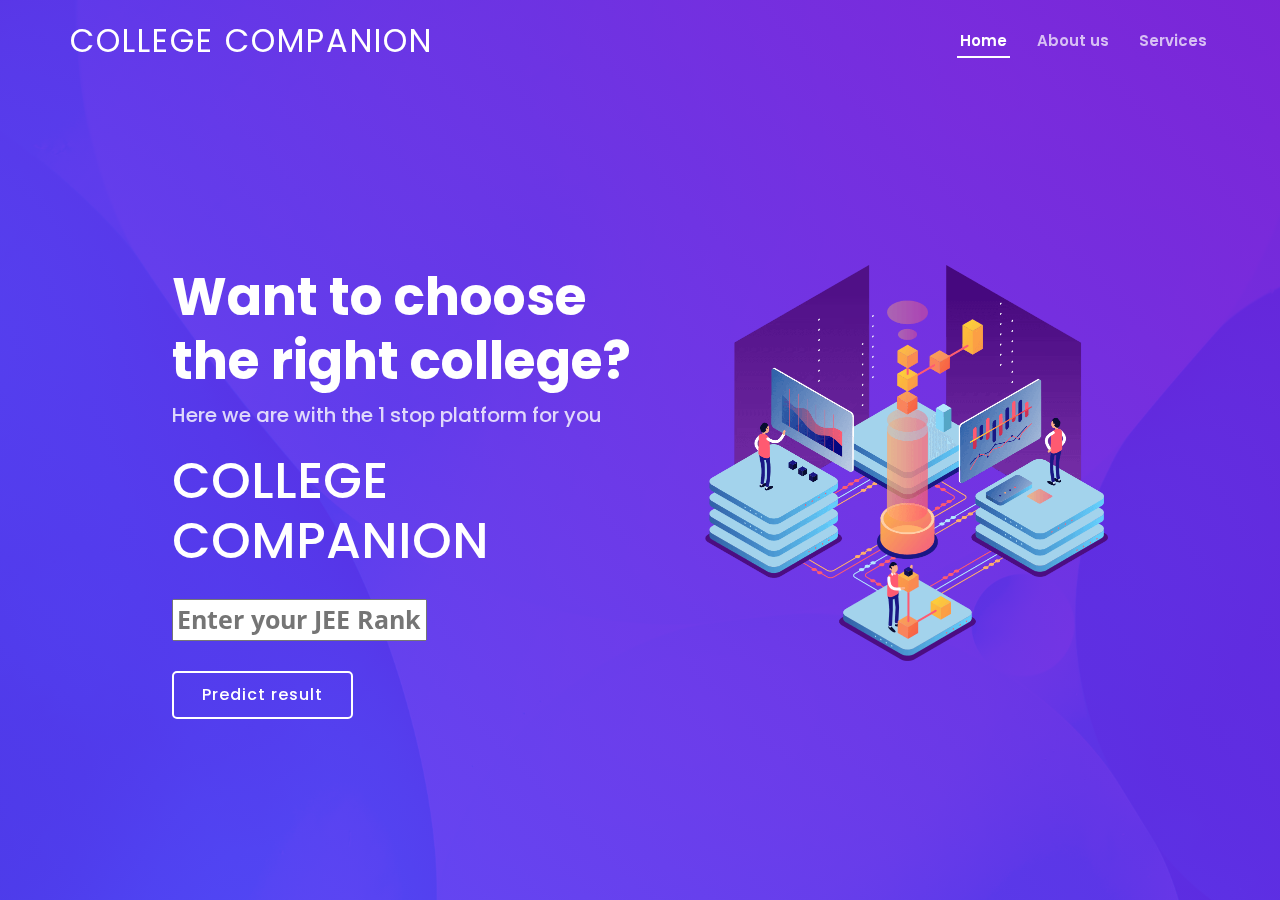
<file: index.html>
<!DOCTYPE html>
<html lang="en">
  <head>
    <meta charset="utf-8" />
    <meta content="width=device-width, initial-scale=1.0" name="viewport" />

    <title>CC</title>
    <meta content="" name="description" />
    <meta content="" name="keywords" />

    <!-- Google Fonts -->
    <link
      href="https://fonts.googleapis.com/css?family=Open+Sans:300,300i,400,400i,600,600i,700,700i|Roboto:300,300i,400,400i,500,500i,600,600i,700,700i|Poppins:300,300i,400,400i,500,500i,600,600i,700,700i"
      rel="stylesheet"
    />

    <!-- Vendor CSS Files -->
    <link href="assets/vendor/aos/aos.css" rel="stylesheet" />
    <link
      href="assets/vendor/bootstrap/css/bootstrap.min.css"
      rel="stylesheet"
    />
    <link
      href="assets/vendor/bootstrap-icons/bootstrap-icons.css"
      rel="stylesheet"
    />
    <link href="assets/vendor/boxicons/css/boxicons.min.css" rel="stylesheet" />
    <link
      href="assets/vendor/glightbox/css/glightbox.min.css"
      rel="stylesheet"
    />
    <link href="assets/vendor/swiper/swiper-bundle.min.css" rel="stylesheet" />

    <!-- Template Main CSS File -->
    <link href="assets/css/style.css" rel="stylesheet" />

  
  </head>

  <body>
    <!-- ======= Header ======= -->
    <header id="header" class="fixed-top ">
      <div class="container d-flex align-items-center justify-content-between">
        <h1 class="logo"><a href="index.html">College Companion</a></h1>

        <nav id="navbar" class="navbar">
          <ul>
            <li><a class="nav-link scrollto active" href="#hero">Home</a></li>
            <li><a class="nav-link scrollto" href="">About us</a></li>
            <li><a class="nav-link scrollto" href="">Services</a></li>
          </ul>
          <i class="bi bi-list mobile-nav-toggle"></i>
        </nav>
        <!-- .navbar -->
      </div>
    </header>
    <!-- End Header -->

    <!-- ======= Hero Section ======= -->
    <section id="hero" class="d-flex align-items-center">
      <div class="container-fluid" data-aos="fade-up">
        <div class="row justify-content-center">
          <div
            class="col-xl-5 col-lg-6 pt-3 pt-lg-0 order-2 order-lg-1 d-flex flex-column justify-content-center"
          >
            <h1>Want to choose the right college?</h1>
            <h2>Here we are with the 1 stop platform for you</h2>
            <br />
            <h3 style="color: white; font-size: 50px;">
              COLLEGE COMPANION
            </h3>

            <form class="input-form" onsubmit="form.js">
              <input
                type="text"
                placeholder="Enter your JEE Rank"
                id="rankholder"
              /><br />
              <div>
                <a href="inner-page.html" class="btn-get-started scrollto"
                  >Predict result</a
                >
              </div>
            </form>
          </div>
          <div
            class="col-xl-4 col-lg-6 order-1 order-lg-2 hero-img"
            data-aos="zoom-in"
            data-aos-delay="150"
          >
            <img
              src="assets/img/hero-img.png"
              class="img-fluid animated"
              alt=""
            />
          </div>
        </div>
      </div>
    </section>

    <!-- Vendor JS Files -->
    <script src="assets/vendor/purecounter/purecounter.js"></script>
    <script src="assets/vendor/aos/aos.js"></script>
    <script src="assets/vendor/bootstrap/js/bootstrap.bundle.min.js"></script>
    <script src="assets/vendor/glightbox/js/glightbox.min.js"></script>
    <script src="assets/vendor/isotope-layout/isotope.pkgd.min.js"></script>
    <script src="assets/vendor/swiper/swiper-bundle.min.js"></script>
    <script src="assets/vendor/php-email-form/validate.js"></script>

    <!-- Template Main JS File -->
    <script src="assets/js/main.js"></script>
    <script src="assets/js/form.js"></script>
  </body>
</html>
</file>
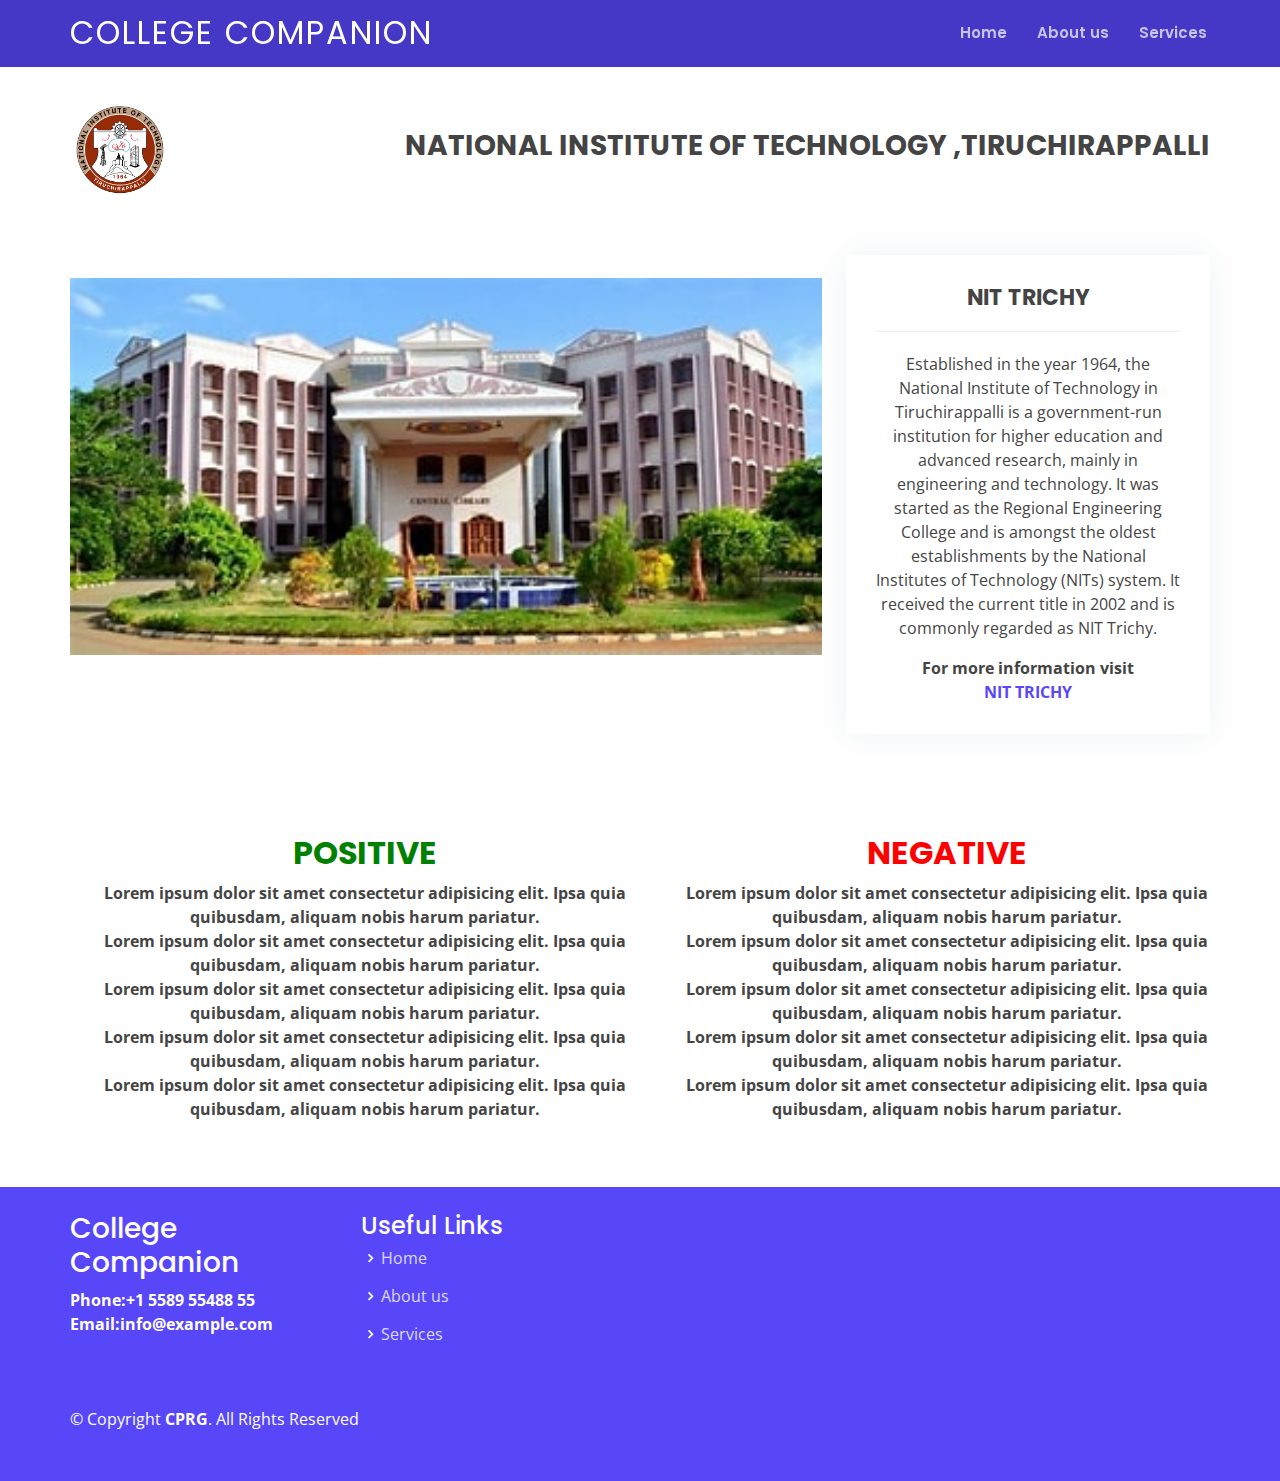
<file: 3rd-page.html>
<!DOCTYPE html>
<html lang="en">
  <head>
    <meta charset="utf-8" />
    <meta content="width=device-width, initial-scale=1.0" name="viewport" />

    <title>CPRG - Analysis</title>
    <meta content="" name="description" />
    <meta content="" name="keywords" />

    <!-- Google Fonts -->
    <link
      href="https://fonts.googleapis.com/css?family=Open+Sans:300,300i,400,400i,600,600i,700,700i|Roboto:300,300i,400,400i,500,500i,600,600i,700,700i|Poppins:300,300i,400,400i,500,500i,600,600i,700,700i"
      rel="stylesheet"
    />

    <!-- Vendor CSS Files -->
    <link href="assets/vendor/aos/aos.css" rel="stylesheet" />
    <link
      href="assets/vendor/bootstrap/css/bootstrap.min.css"
      rel="stylesheet"
    />
    <link
      href="assets/vendor/bootstrap-icons/bootstrap-icons.css"
      rel="stylesheet"
    />
    <link href="assets/vendor/boxicons/css/boxicons.min.css" rel="stylesheet" />
    <link
      href="assets/vendor/glightbox/css/glightbox.min.css"
      rel="stylesheet"
    />
    <link href="assets/vendor/swiper/swiper-bundle.min.css" rel="stylesheet" />

    <!-- Template Main CSS File -->
    <link href="assets/css/style.css" rel="stylesheet" />

  
  </head>

  <body>
    <!-- ======= Header ======= -->
    <header id="header" class="fixed-top header-inner-pages">
      <div class="container d-flex align-items-center justify-content-between">
        <h1 class="logo"><a href="index.html">College Companion</a></h1>

        <nav id="navbar" class="navbar">
          <ul>
            <li><a class="nav-link scrollto " href="index.html">Home</a></li>
            <li><a class="nav-link scrollto" href="">About us</a></li>
            <li><a class="nav-link scrollto" href="">Services</a></li>
          </ul>
          <i class="bi bi-list mobile-nav-toggle"></i>
        </nav>
        <!-- .navbar -->
      </div>
    </header>
    <!-- End Header -->

    <main id="main">
      <!-- ======= Breadcrumbs ======= -->
      <section id="breadcrumbs" class="breadcrumbs">
        <div class="container">
          <div class="d-flex justify-content-between align-items-center">
            <img src="assets\img\College\NITT_logo.png" alt="" height="100" width="100"/>
            <h2 style="font-weight:bolder">
              NATIONAL INSTITUTE OF TECHNOLOGY ,TIRUCHIRAPPALLI
            </h2>
          </div>
        </div>
      </section>
      <!-- End Breadcrumbs -->

      <!-- ======= College Details Section ======= -->
      <section id="college-details" class="college-details">
        <div class="container">
          <div class="row gy-4">
            <div class="col-lg-8">
              <div class="college-details-slider swiper">
                <div class="swiper-wrapper align-items-center">
                  <div class="swiper-slide">
                    <img src="assets\img\College\trichy-1.jpg" alt="" />
                  </div>

                  <div class="swiper-slide">
                    <img src="assets\img\College\trichy-2.jpg" alt="" />
                  </div>

                  <div class="swiper-slide">
                    <img src="assets\img\College\trichy-3.jpg" alt="" />
                  </div>
                </div>
              </div>
            </div>

            <div class="col-lg-4">
              <div class="college-info">
                <h3>NIT TRICHY</h3>
                <p>
                  Established in the year 1964, the National Institute of
                  Technology in Tiruchirappalli is a government-run institution
                  for higher education and advanced research, mainly in
                  engineering and technology. It was started as the Regional
                  Engineering College and is amongst the oldest establishments
                  by the National Institutes of Technology (NITs) system. It
                  received the current title in 2002 and is commonly regarded as
                  NIT Trichy.</p>
                  <span style="font-weight: bold;">For more information visit</span><br>
                  <a href="https://www.nitt.edu/" target="blank" style="color: #5846f9; font-weight:bold">NIT TRICHY</a>
              </div>
            </div>
          </div>
        </div>
      </section>
      <!-- End College Details Section -->

      <!-- Sentiment Analysis section -->
      <section>
        <div class="container">
          <div class="row">
            <div class="col-lg-6">
              <ul style="list-style-type: none;">
                <li>
                  <h2 style="color: green; font-weight:bolder">POSITIVE</h2>
                </li>
                <li style ="font-weight:bolder">Lorem ipsum dolor sit amet consectetur adipisicing elit. Ipsa quia quibusdam, aliquam nobis harum pariatur.</li>
                <li style ="font-weight:bolder">Lorem ipsum dolor sit amet consectetur adipisicing elit. Ipsa quia quibusdam, aliquam nobis harum pariatur.</li>
                <li style ="font-weight:bolder">Lorem ipsum dolor sit amet consectetur adipisicing elit. Ipsa quia quibusdam, aliquam nobis harum pariatur.</li>
                <li style ="font-weight:bolder">Lorem ipsum dolor sit amet consectetur adipisicing elit. Ipsa quia quibusdam, aliquam nobis harum pariatur.</li>
                <li style ="font-weight:bolder">Lorem ipsum dolor sit amet consectetur adipisicing elit. Ipsa quia quibusdam, aliquam nobis harum pariatur.</li>
              </ul>
            </div>
            <div class="col-lg-6">
              <ul style="list-style-type: none;">
                <li>
                  <h2 style="color:red; font-weight:bolder">NEGATIVE</h2>
                </li>
                <li style ="font-weight:bolder">Lorem ipsum dolor sit amet consectetur adipisicing elit. Ipsa quia quibusdam, aliquam nobis harum pariatur.</li>
                <li style ="font-weight:bolder">Lorem ipsum dolor sit amet consectetur adipisicing elit. Ipsa quia quibusdam, aliquam nobis harum pariatur.</li>
                <li style ="font-weight:bolder">Lorem ipsum dolor sit amet consectetur adipisicing elit. Ipsa quia quibusdam, aliquam nobis harum pariatur.</li>
                <li style ="font-weight:bolder">Lorem ipsum dolor sit amet consectetur adipisicing elit. Ipsa quia quibusdam, aliquam nobis harum pariatur.</li>
                <li style ="font-weight:bolder">Lorem ipsum dolor sit amet consectetur adipisicing elit. Ipsa quia quibusdam, aliquam nobis harum pariatur.</li>
              </ul>
            </div>
          </div>
        </div>
      
      </section>

    </main>
    <!-- End #main -->

    <!-- ======= Footer ======= -->
    <footer id="footer">
      <div class="footer-top">
        <div class="container">
          <div class="row">
            <div class="col-lg-3 col-md-6 footer-contact">
              <h3 style="color:white;">College Companion</h3>
              <p>
                <strong style="color:white;">Phone:</strong><strong style="color:white;">+1 5589 55488 55</strong> <br />
                <strong style="color:white;">Email:</strong><strong style="color: white;">info@example.com</strong> <br />
              </p>
            </div>

            <div class="col-lg-2 col-md-6 footer-links">
              <h4 style="color:white;">Useful Links</h4>
              <ul>
                <li>
                  <i class="bx bx-chevron-right"></i> <a href="#">Home</a>
                </li>
                <li>
                  <i class="bx bx-chevron-right"></i> <a href="#">About us</a>
                </li>
                <li>
                  <i class="bx bx-chevron-right"></i> <a href="#">Services</a>
                </li>
              </ul>
            </div>
            </div>
          </div>
        </div>
      </div>

      <div class="container">
        <div class="copyright-wrap d-md-flex py-4">
          <div class="me-md-auto text-center text-md-start">
            <div class="copyright" style="color: white;">
              &copy; Copyright <strong><span>CPRG</span></strong
              >. All Rights Reserved
            </div>
          </div>
          <div class="social-links text-center text-md-right pt-3 pt-md-0">
            <a href="#" class="twitter"><i class="bx bxl-twitter"></i></a>
            <a href="#" class="facebook"><i class="bx bxl-facebook"></i></a>
            <a href="#" class="instagram"><i class="bx bxl-instagram"></i></a>
            <a href="#" class="google-plus"><i class="bx bxl-skype"></i></a>
            <a href="#" class="linkedin"><i class="bx bxl-linkedin"></i></a>
          </div>
        </div>
      </div>
    </footer>
    <!-- End Footer -->

    <a
      href="#"
      class="back-to-top d-flex align-items-center justify-content-center"
      ><i class="bi bi-arrow-up-short"></i
    ></a>
    <div id="preloader"></div>

    <!-- Vendor JS Files -->
    <script src="assets/vendor/purecounter/purecounter.js"></script>
    <script src="assets/vendor/aos/aos.js"></script>
    <script src="assets/vendor/bootstrap/js/bootstrap.bundle.min.js"></script>
    <script src="assets/vendor/glightbox/js/glightbox.min.js"></script>
    <script src="assets/vendor/isotope-layout/isotope.pkgd.min.js"></script>
    <script src="assets/vendor/swiper/swiper-bundle.min.js"></script>
    <script src="assets/vendor/php-email-form/validate.js"></script>

    <!-- Template Main JS File -->
    <script src="assets/js/main.js"></script>
  </body>
</html>
</file>
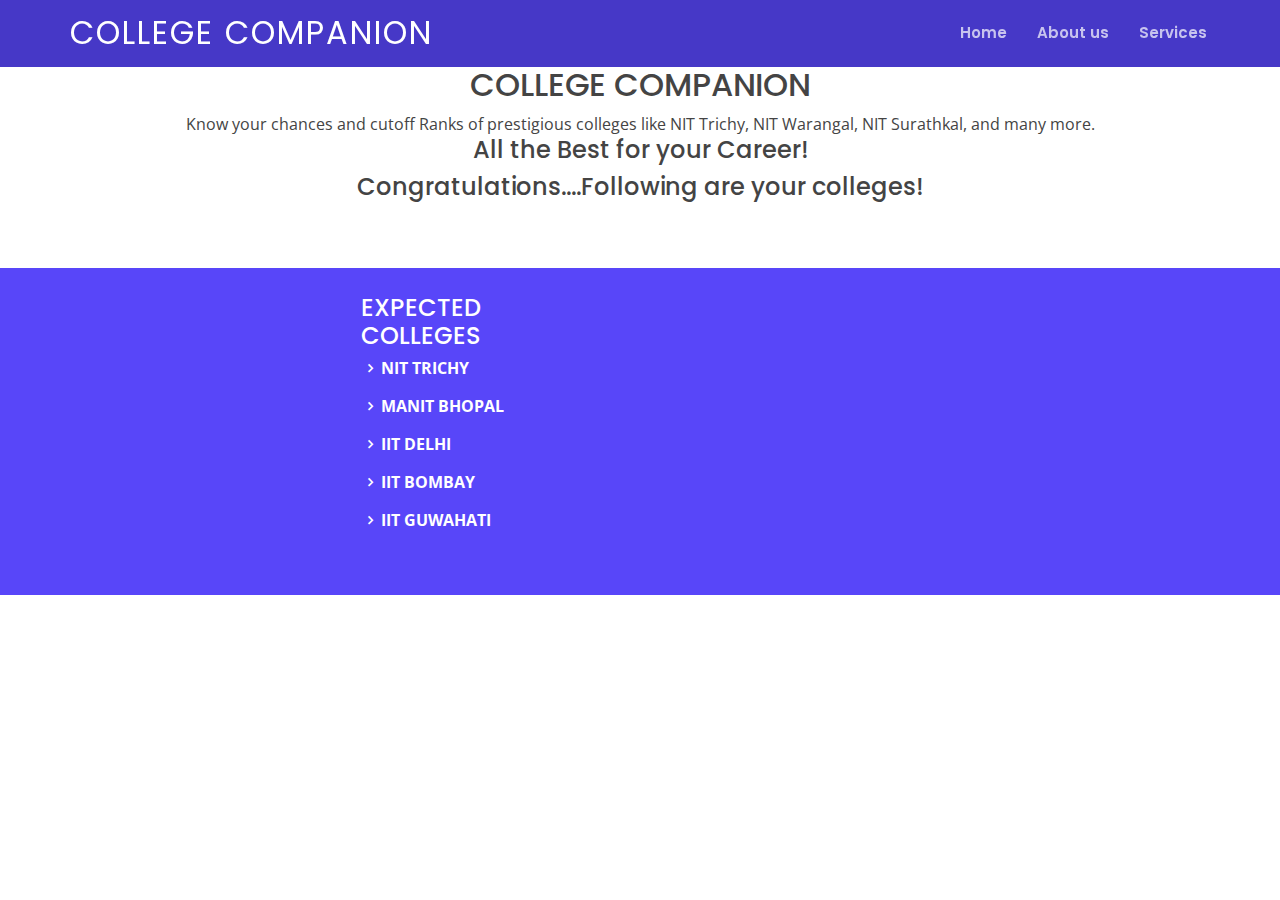
<file: inner-page.html>
<!DOCTYPE html>
<html lang="en">

<head>
  <meta charset="utf-8">
  <meta content="width=device-width, initial-scale=1.0" name="viewport">

  <title>Inner Page - CPRG</title>
  <meta content="" name="description">
  <meta content="" name="keywords">



  <!-- Google Fonts -->
  <link
    href="https://fonts.googleapis.com/css?family=Open+Sans:300,300i,400,400i,600,600i,700,700i|Roboto:300,300i,400,400i,500,500i,600,600i,700,700i|Poppins:300,300i,400,400i,500,500i,600,600i,700,700i"
    rel="stylesheet">

  <!-- Vendor CSS Files -->
  <link href="assets/vendor/aos/aos.css" rel="stylesheet">
  <link href="assets/vendor/bootstrap/css/bootstrap.min.css" rel="stylesheet">
  <link href="assets/vendor/bootstrap-icons/bootstrap-icons.css" rel="stylesheet">
  <link href="assets/vendor/boxicons/css/boxicons.min.css" rel="stylesheet">
  <link href="assets/vendor/glightbox/css/glightbox.min.css" rel="stylesheet">
  <link href="assets/vendor/swiper/swiper-bundle.min.css" rel="stylesheet">

  <!-- Template Main CSS File -->
  <link href="assets/css/style.css" rel="stylesheet">

  <!-- JAVA SCRIPT -->
 

</head>

<body>

  <!-- ======= Header ======= -->
  <header id="header" class="fixed-top header-inner-pages">
    <div class="container d-flex align-items-center justify-content-between">
      <h1 class="logo"><a href="index.html">College Companion</a></h1>

      <nav id="navbar" class="navbar">
        <ul>
          <li><a class="nav-link scrollto " href="index.html">Home</a></li>
          <li><a class="nav-link scrollto" href="#about">About us</a></li>
          <li><a class="nav-link scrollto" href="#services">Services</a></li>
        </ul>
        <i class="bi bi-list mobile-nav-toggle"></i>
      </nav>
      <!-- .navbar -->

    </div>
  </header>
  <!-- End Header -->

  <!-- Main Section -->
  <main id="main">
    <section class="inner-page">
      <div class="container">
        <p>
        <h2> COLLEGE COMPANION</h2>
        Know your chances and cutoff Ranks of prestigious colleges like NIT Trichy, NIT Warangal, NIT Surathkal, and
        many more.
        <h4>All the Best for your Career!</h4>
        <h4>Congratulations....Following are your colleges!</h4>
        </p>
      </div>
    </section>

  </main>
  <!-- End #main -->

  <!-- ======= Footer ======= -->
  <footer id="footer">

    <div class="footer-top">
      <div class="container">
        <div class="row">

          <div class="col-lg-3 col-md-6 footer-contact">

          </div>

          <div class="col-lg-2 col-md-6 footer-links">
            <h4 style="color: white;">EXPECTED COLLEGES</h4>
            <ul>
              <li><i class="bx bx-chevron-right"></i> <a  style="font-weight: bold; color:white" href="3rd-page.html">NIT TRICHY</a></li>
              <li><i class="bx bx-chevron-right"></i> <a  style="font-weight: bold; color:white" href="3rd-page.html">MANIT BHOPAL</a></li>
              <li><i class="bx bx-chevron-right"></i> <a  style="font-weight: bold; color:white" href="3rd-page.html">IIT DELHI
              </a></li>
              <li><i class="bx bx-chevron-right"></i> <a style="font-weight: bold; color:white" href="3rd-page.html">IIT BOMBAY</a></li>
              <li><i class="bx bx-chevron-right"></i> <a style="font-weight: bold; color:white" href="3rd-page.html">IIT GUWAHATI</a></li>
            </ul>
          </div>

        </div>
      </div>
    </div>
  </footer>
  <!-- End Footer -->

  <a href="#" class="back-to-top d-flex align-items-center justify-content-center"><i
      class="bi bi-arrow-up-short"></i></a>
  <div id="preloader"></div>

  <!-- Vendor JS Files -->
  <script src="assets/vendor/purecounter/purecounter.js"></script>
  <script src="assets/vendor/aos/aos.js"></script>
  <script src="assets/vendor/bootstrap/js/bootstrap.bundle.min.js"></script>
  <script src="assets/vendor/glightbox/js/glightbox.min.js"></script>
  <script src="assets/vendor/isotope-layout/isotope.pkgd.min.js"></script>
  <script src="assets/vendor/swiper/swiper-bundle.min.js"></script>
  <script src="assets/vendor/php-email-form/validate.js"></script>

  <!-- Template Main JS File -->
  <script src="assets/js/main.js"></script>
  <script src="assets/js/form.js"></script>

</body>

</html>
</file>
<file: assets/css/style.css>
/*--------------------------------------------------------------
# General
--------------------------------------------------------------*/
body {
  font-family: "Open Sans", sans-serif;
  color: #444444;
}

a {
  color: #5846f9;
  text-decoration: none;
}

a:hover {
  color: #8577fb;
  text-decoration: none;
}

h1, h2, h3, h4, h5, h6 {
  font-family: "Poppins", sans-serif;
}
.container{
  padding: 0%;
}

/*--------------------------------------------------------------
# Back to top button
--------------------------------------------------------------*/
.back-to-top {
  position: fixed;
  visibility: hidden;
  opacity: 0;
  right: 15px;
  bottom: 15px;
  z-index: 996;
  background: #5846f9;
  width: 40px;
  height: 40px;
  border-radius: 4px;
  transition: all 0.4s;
}
.back-to-top i {
  font-size: 28px;
  color: #fff;
  line-height: 0;
}
.back-to-top:hover {
  background: #7b27d8;
  color: #fff;
}
.back-to-top.active {
  visibility: visible;
  opacity: 1;
}

/*--------------------------------------------------------------
# Preloader
--------------------------------------------------------------*/
#preloader {
  position: fixed;
  top: 0;
  left: 0;
  right: 0;
  bottom: 0;
  z-index: 9999;
  overflow: hidden;
  background: #fff;
}

#preloader:before {
  content: "";
  position: fixed;
  top: calc(50% - 30px);
  left: calc(50% - 30px);
  border: 6px solid #5846f9;
  border-top-color: #e7e4fe;
  border-radius: 50%;
  width: 60px;
  height: 60px;
  -webkit-animation: animate-preloader 1s linear infinite;
  animation: animate-preloader 1s linear infinite;
}

@-webkit-keyframes animate-preloader {
  0% {
    transform: rotate(0deg);
  }
  100% {
    transform: rotate(360deg);
  }
}

@keyframes animate-preloader {
  0% {
    transform: rotate(0deg);
  }
  100% {
    transform: rotate(360deg);
  }
}
/*--------------------------------------------------------------
# Disable aos animation delay on mobile devices
--------------------------------------------------------------*/
@media screen and (max-width: 768px) {
  [data-aos-delay] {
    transition-delay: 0 !important;
  }
}
/*--------------------------------------------------------------
# Header
--------------------------------------------------------------*/
#header {
  transition: all 0.5s;
  z-index: 997;
  padding: 20px 0;
}
#header.header-scrolled, #header.header-inner-pages {
  background: rgba(24, 6, 185, 0.8);
  padding: 12px 0;
}
#header .logo {
  font-size: 32px;
  margin: 0;
  padding: 0;
  line-height: 1;
  font-weight: 400;
  letter-spacing: 2px;
  text-transform: uppercase;
}
#header .logo a {
  color: #fff;
}
#header .logo img {
  max-height: 40px;
}

/*--------------------------------------------------------------
# Navigation Menu
--------------------------------------------------------------*/
/**
* Desktop Navigation 
*/
.navbar {
  padding: 0;
}
.navbar ul {
  margin: 0;
  padding: 0;
  display: flex;
  list-style: none;
  align-items: center;
}
.navbar li {
  position: relative;
}
.navbar > ul > li {
  padding: 10px 0 10px 24px;
}
.navbar a, .navbar a:focus {
  display: flex;
  align-items: center;
  justify-content: space-between;
  padding: 0 3px;
  font-family: "Poppins", sans-serif;
  font-size: 15px;
  font-weight: 600;
  color: rgba(255, 255, 255, 0.7);
  white-space: nowrap;
  transition: 0.3s;
  position: relative;
}
.navbar a i, .navbar a:focus i {
  font-size: 12px;
  line-height: 0;
  margin-left: 5px;
}
.navbar > ul > li > a:before {
  content: "";
  position: absolute;
  width: 100%;
  height: 2px;
  bottom: -5px;
  left: 0;
  background-color: #fff;
  visibility: hidden;
  width: 0px;
  transition: all 0.3s ease-in-out 0s;
}
.navbar a:hover:before, .navbar li:hover > a:before, .navbar .active:before {
  visibility: visible;
  width: 100%;
}
.navbar a:hover, .navbar .active, .navbar .active:focus, .navbar li:hover > a {
  color: #fff;
}
.navbar .getstarted, .navbar .getstarted:focus {
  padding: 8px 25px;
  margin-left: 30px;
  border-radius: 5px;
  color: #fff;
  transition: 0.3s;
  font-size: 14px;
  font-weight: 600;
  border: 2px solid rgba(255, 255, 255, 0.5);
}
.navbar .getstarted:hover, .navbar .getstarted:focus:hover {
  color: #fff;
  border-color: #fff;
}
.navbar .getstarted:before, .navbar li:hover > .getstarted:before {
  visibility: hidden;
}
.navbar .dropdown ul {
  display: block;
  position: absolute;
  left: 24px;
  top: calc(100% + 30px);
  margin: 0;
  padding: 10px 0;
  z-index: 99;
  opacity: 0;
  visibility: hidden;
  background: #fff;
  box-shadow: 0px 0px 30px rgba(127, 137, 161, 0.25);
  transition: 0.3s;
}
.navbar .dropdown ul li {
  min-width: 200px;
}
.navbar .dropdown ul a {
  padding: 10px 20px;
  font-size: 14px;
  color: #2c4964;
}
.navbar .dropdown ul a i {
  font-size: 12px;
}
.navbar .dropdown ul a:hover, .navbar .dropdown ul .active:hover, .navbar .dropdown ul li:hover > a {
  color: #5846f9;
}
.navbar .dropdown:hover > ul {
  opacity: 1;
  top: 100%;
  visibility: visible;
}
.navbar .dropdown .dropdown ul {
  top: 0;
  left: calc(100% - 30px);
  visibility: hidden;
}
.navbar .dropdown .dropdown:hover > ul {
  opacity: 1;
  top: 0;
  left: 100%;
  visibility: visible;
}
@media (max-width: 1366px) {
  .navbar .dropdown .dropdown ul {
    left: -90%;
  }
  .navbar .dropdown .dropdown:hover > ul {
    left: -100%;
  }
}

/**
* Mobile Navigation 
*/
.mobile-nav-toggle {
  color: #fff;
  font-size: 28px;
  cursor: pointer;
  display: none;
  line-height: 0;
  transition: 0.5s;
}

@media (max-width: 991px) {
  .mobile-nav-toggle {
    display: block;
  }

  .navbar ul {
    display: none;
  }
}
.navbar-mobile {
  position: fixed;
  overflow: hidden;
  top: 0;
  right: 0;
  left: 0;
  bottom: 0;
  background: rgba(28, 47, 65, 0.9);
  transition: 0.3s;
  z-index: 999;
}
.navbar-mobile .mobile-nav-toggle {
  position: absolute;
  top: 15px;
  right: 15px;
}
.navbar-mobile ul {
  display: block;
  position: absolute;
  top: 55px;
  right: 15px;
  bottom: 15px;
  left: 15px;
  padding: 10px 0;
  background-color: #fff;
  overflow-y: auto;
  transition: 0.3s;
}
.navbar-mobile > ul > li {
  padding: 0;
}
.navbar-mobile a, .navbar-mobile a:focus {
  padding: 10px 20px;
  font-size: 15px;
  color: #2c4964;
}
.navbar-mobile a:hover:before, .navbar-mobile li:hover > a:before, .navbar-mobile .active:before {
  visibility: hidden;
}
.navbar-mobile a:hover, .navbar-mobile .active, .navbar-mobile li:hover > a {
  color: #5846f9;
}
.navbar-mobile .getstarted, .navbar-mobile .getstarted:focus {
  margin: 15px;
}
.navbar-mobile .dropdown ul {
  position: static;
  display: none;
  margin: 10px 20px;
  padding: 10px 0;
  z-index: 99;
  opacity: 1;
  visibility: visible;
  background: #fff;
  box-shadow: 0px 0px 30px rgba(127, 137, 161, 0.25);
}
.navbar-mobile .dropdown ul li {
  min-width: 200px;
}
.navbar-mobile .dropdown ul a {
  padding: 10px 20px;
}
.navbar-mobile .dropdown ul a i {
  font-size: 12px;
}
.navbar-mobile .dropdown ul a:hover, .navbar-mobile .dropdown ul .active:hover, .navbar-mobile .dropdown ul li:hover > a {
  color: #5846f9;
}
.navbar-mobile .dropdown > .dropdown-active {
  display: block;
}

/*--------------------------------------------------------------
# Hero Section
--------------------------------------------------------------*/
#hero {
  width: 100%;
  height: 100vh;
  background: linear-gradient(45deg, rgba(86, 58, 250, 0.9) 0%, rgba(116, 15, 214, 0.9) 100%), url("../img/hero-bg.jpg") center center no-repeat;
  background-size: cover;
}
#hero .container, #hero .container-fluid {
  padding-top: 84px;
}
#hero h1 {
  margin: 0;
  font-size: 52px;
  font-weight: 700;
  line-height: 64px;
  color: #fff;
}
#hero h2 {
  color: rgba(255, 255, 255, 0.8);
  margin: 10px 0 0 0;
  font-size: 20px;
}
#hero .btn-get-started {
  font-family: "Poppins", sans-serif;
  font-weight: 500;
  font-size: 16px;
  letter-spacing: 1px;
  display: inline-block;
  padding: 10px 28px;
  border-radius: 5px;
  transition: 0.5s;
  margin-top: 30px;
  color: #fff;
  border: 2px solid #fff;
}
.input-form{
  padding-top: 4%;
  text-align: left;
}
.input-form input{
  text-align: center;
  padding: 0%;
  width: 50%;
  font-weight: bolder;
  color: #084594;
  font-size: 25px;
}
#hero .btn-get-started:hover {
  background: #fff;
  color: #5846f9;
}
#hero .animated {
  animation: up-down 2s ease-in-out infinite alternate-reverse both;
}
@media (min-width: 1200px) {
  #hero {
    background-attachment: fixed;
  }
}
@media (max-width: 991px) {
  #hero {
    text-align: center;
  }
  #hero .container, #hero .container-fluid {
    padding-top: 68px;
  }
  #hero .animated {
    -webkit-animation: none;
    animation: none;
  }
  #hero .hero-img {
    text-align: center;
  }
  #hero .hero-img img {
    width: 50%;
  }
  .input-form{
    text-align: center;
  }
  .input-form input{
    text-align: center;
    width: 70%;
  }
}
@media (max-width: 768px) {
  #hero h1 {
    font-size: 26px;
    line-height: 36px;
  }
  #hero h2 {
    font-size: 18px;
    line-height: 24px;
  }
  #hero .hero-img img {
    width: 60%;
  }
  .input-form{
    text-align: center;
  }
  .input-form input{
    text-align: center;
    width: 70%;
  }
}
@media (max-width: 575px) {
  #hero .hero-img img {
    width: 80%;
  }
}
@media (max-width: 575px), (max-height: 600px) {
  #hero {
    height: auto;
  }
}

@-webkit-keyframes up-down {
  0% {
    transform: translateY(10px);
  }
  100% {
    transform: translateY(-10px);
  }
}

@keyframes up-down {
  0% {
    transform: translateY(10px);
  }
  100% {
    transform: translateY(-10px);
  }
}
/*--------------------------------------------------------------
# Sections General
--------------------------------------------------------------*/
section {
  padding: 50px 0;
  overflow: hidden;
}

.section-bg {
  background-color: #f9f8ff;
}

.section-title {
  text-align: center;
  padding-bottom: 30px;
}
.section-title h2 {
  font-size: 32px;
  font-weight: bold;
  text-transform: uppercase;
  margin-bottom: 20px;
  padding-bottom: 20px;
  position: relative;
}
.section-title h2::after {
  content: "";
  position: absolute;
  display: block;
  width: 50px;
  height: 3px;
  background: #5846f9;
  bottom: 0;
  left: calc(50% - 25px);
}
.section-title p {
  margin-bottom: 0;
}
/*--------------------------------------------------------------
# Main Section
--------------------------------------------------------------*/
#main{
  text-align: center;
}
.inner-page{
  padding-bottom: 50px;
}
 /*--------------------------------------------------------------
  # Breadcrumbs
  --------------------------------------------------------------*/

  .breadcrumbs {
    padding: 15px 0;
    min-height: 40px;
    margin-top: 85px;
  }
  @media (max-width: 992px) {
    .breadcrumbs {
      margin-top: 56px;
    }
  }
  .breadcrumbs h2 {
    font-size: 28px;
    font-weight: 300;
  }
  .breadcrumbs ol {
    display: flex;
    flex-wrap: wrap;
    list-style: none;
    padding: 0;
    font-size: 14px;
    margin: 0;
  }
  .breadcrumbs ol li + li {
    padding-left: 10px;
  }
  .breadcrumbs ol li + li::before {
    display: inline-block;
    padding-right: 10px;
    color: #3c6387;
    content: "/";
  }
  @media (max-width: 768px) {
    .breadcrumbs .d-flex {
      display: block !important;
    }
    .breadcrumbs ol {
      display: block;
    }
    .breadcrumbs ol li {
      display: inline-block;
    }
  }
   /*--------------------------------------------------------------
  # college
  --------------------------------------------------------------*/
  .college .college-item {
    margin-bottom: 30px;
  }
  .college #college-flters {
    padding: 0;
    margin: 0 auto 25px auto;
    list-style: none;
    text-align: center;
    border-radius: 50px;
    padding: 2px 15px;
  }
  .college #college-flters li {
    cursor: pointer;
    display: inline-block;
    padding: 10px 15px;
    font-size: 14px;
    font-weight: 600;
    line-height: 1;
    text-transform: uppercase;
    color: #444444;
    margin-bottom: 5px;
    transition: all 0.3s ease-in-out;
    border-radius: 5px;
    font-family: "Poppins", sans-serif;
  }
  .college #college-flters li:hover, .college #college-flters li.filter-active {
    color: #fff;
    background: #5846f9;
  }
  .college #college-flters li:last-child {
    margin-right: 0;
  }
  .college .college-wrap {
    transition: 0.3s;
    position: relative;
    overflow: hidden;
    z-index: 1;
  }
  .college .college-wrap::before {
    content: "";
    background: rgba(88, 70, 249, 0.8);
    position: absolute;
    left: 30px;
    right: 30px;
    top: 30px;
    bottom: 30px;
    transition: all ease-in-out 0.3s;
    z-index: 2;
    opacity: 0;
  }
  .college .college-wrap .college-info {
    opacity: 0;
    position: absolute;
    top: 10%;
    left: 0;
    right: 0;
    text-align: center;
    z-index: 3;
    transition: all ease-in-out 0.3s;
  }
  .college .college-wrap .college-info h4 {
    font-size: 20px;
    color: #fff;
    font-weight: 600;
  }
  .college .college-wrap .college-info p {
    color: #ffffff;
    font-size: 14px;
    text-transform: uppercase;
  }
  .college .college-wrap .college-links {
    opacity: 0;
    left: 0;
    right: 0;
    bottom: 10%;
    text-align: center;
    z-index: 3;
    position: absolute;
    transition: all ease-in-out 0.3s;
  }
  .college .college-wrap .college-links a {
    color: rgba(255, 255, 255, 0.6);
    margin: 0 2px;
    font-size: 28px;
    display: inline-block;
    transition: 0.3s;
  }
  .college .college-wrap .college-links a:hover {
    color: #fff;
  }
  .college .college-wrap:hover::before {
    top: 0;
    left: 0;
    right: 0;
    bottom: 0;
    opacity: 1;
  }
  .college .college-wrap:hover .college-info {
    opacity: 1;
    top: calc(50% - 48px);
  }
  .college .college-wrap:hover .college-links {
    opacity: 1;
    bottom: calc(50% - 50px);
  }
  
  /*--------------------------------------------------------------
  # College Details
  --------------------------------------------------------------*/
  .college-details {
    padding-top: 40px;
  }
  .college-details .college-details-slider img {
    width: 100%;
  }
  .college-details .college-details-slider .swiper-pagination {
    margin-top: 20px;
    position: relative;
  }
  .college-details .college-details-slider .swiper-pagination .swiper-pagination-bullet {
    width: 12px;
    height: 12px;
    background-color: #fff;
    opacity: 1;
    border: 1px solid #5846f9;
  }
  .college-details .college-details-slider .swiper-pagination .swiper-pagination-bullet-active {
    background-color: #5846f9;
  }
  .college-details .college-info {
    padding: 30px;
    box-shadow: 0px 0 30px rgba(44, 73, 100, 0.08);
  }
  .college-details .college-info h3 {
    font-size: 22px;
    font-weight: 700;
    margin-bottom: 20px;
    padding-bottom: 20px;
    border-bottom: 1px solid #eee;
  }
  .college-details .college-info ul {
    list-style: none;
    padding: 0;
    font-size: 15px;
  }
  .college-details .college-info ul li + li {
    margin-top: 10px;
  }
  .college-details .college-description {
    padding-top: 30px;
  }
  .college-details .college-description h2 {
    font-size: 26px;
    font-weight: 700;
    margin-bottom: 20px;
  }
  .college-details .college-description p {
    padding: 0;
  }
  
  

/*--------------------------------------------------------------
# Footer Section
--------------------------------------------------------------*/
#footer{
  background-color:#5846f9 ;
  padding: 2%;
}
#footer .footer-top .footer-links {
  margin-bottom: 30px;
}
#footer .footer-top .footer-links ul {
  list-style: none;
  padding: 0;
  margin: 0;
}
#footer .footer-top .footer-links ul i {
  padding-right: 2px;
  color: #fff;
  font-size: 18px;
  line-height: 1;
}
#footer .footer-top .footer-links ul li {
  padding: 10px 0;
  display: flex;
  align-items: center;
}
#footer .footer-top .footer-links ul li:first-child {
  padding-top: 0;
}
#footer .footer-top .footer-links ul a {
  color: rgba(255, 255, 255, 0.8);
  transition: 0.3s;
  display: inline-block;
  line-height: 1;
}
</file>
